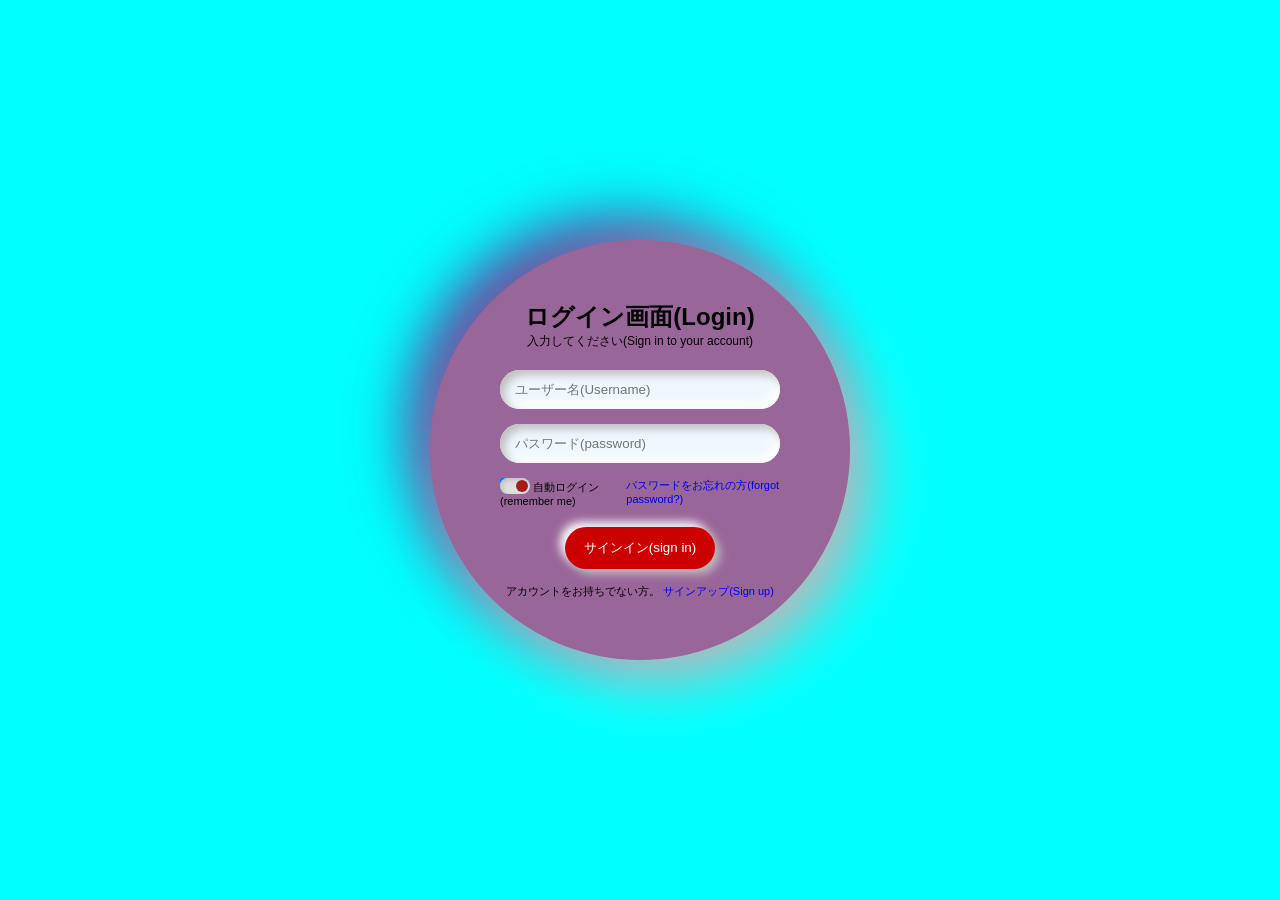
<file: index.html>
<!DOCTYPE html>
<html lang="en">
<head>
    <meta charset="UTF-8">
    <meta name="viewport" content="width=device-width, initial-scale=1.0">
    <title>sign in</title>
    <link rel="stylesheet" href="login.css">
</head>

<body>

<div class="card">

    <div class="front">

        <h2>ログイン画面(Login)</h2>

        <p class="subtitle">
            入力してください(Sign in to your account)
        </p>

        <div class="in">
            <i class="put"></i>
            <input type="text"
            id="login-username"
            placeholder="ユーザー名(Username)">
        </div>

        <div class="in">
            <i class="put"></i>
            <input type="password"
            id="login-password"
            placeholder="パスワード(password)">
        </div>

        <div class="other">
            <label class="remember">
                <div class="swap">
                    <input type="checkbox" id="check" checked>
                    <span class="control"></span>
                </div>
                自動ログイン(remember me)
            </label>

            <a href="#" class="forget" id="forgot">
                パスワードをお忘れの方(forgot password?)
            </a>
        </div>

        <button class="sign-btn" id="login-btn">
            サインイン(sign in)
        </button>

        <div class="footer">
            アカウントをお持ちでない方。
            <a href="#" id="signup">
                サインアップ(Sign up)
            </a>
        </div>

    </div>


    <div class="forget-page">

        <h2>パスワード再設定</h2>

        <p class="subtitle">
            登録したメールアドレスを入力してください
        </p>

        <div class="in">
            <input type="email" placeholder="メールアドレス(Email)">
        </div>

        <button class="sign-btn">
            再設定メールを送信
        </button>

        <div class="footer">
            <a href="#" class="back-login">
                ログイン画面に戻る
            </a>
        </div>

    </div>


    <div class="signup-page">

        <h2>アカウント作成</h2>

        <p class="subtitle">
            新しいアカウントを入力してください
        </p>

        <div class="in">
            <input type="text" 
            placeholder="ユーザ名(Username)">
        </div>

        <div class="in">
            <input type="email" placeholder="メールアドレス(Email)">
        </div>

        <div class="in">
            <input type="password" placeholder="パスワード(Password)">
        </div>

        <button class="sign-btn">
            アカウント作成
        </button>

        <div class="footer">
            <a href="#" class="back-login">
                ログイン画面に戻る
            </a>
        </div>

    </div>

</div>

<script src="login.js"></script>

</body>
</html>
</file>
<file: login.css>
* {
    box-sizing: border-box;
    margin: 0;
    font-family: sans-serif;
}

body {
    background-color: #00FFFF;
    display: flex;
    justify-content: center;
    align-items: center;
    height: 100vh;
    perspective: 1200px;
}

.card {
    width: 420px;
    height: 420px;
    position: relative;
    transform-style: preserve-3d;
    transition: transform 0.8s ease;
}

.front,
.forget-page,
.signup-page {
    position: absolute;
    width: 420px;
    height: 420px;
    background-color: #996699;
    border-radius: 50%;
    box-shadow:
        20px 20px 60px #bebebe,
        -20px -20px 60px #663399;
    display: flex;
    flex-direction: column;
    justify-content: center;
    align-items: center;
    padding: 40px;
    backface-visibility: hidden;
}

.front {
    transform: rotateY(0deg);
}

.forget-page,
.signup-page {
    transform: rotateY(180deg);
    display: none;
}

.card.show-forgot .forget-page {
    display: flex;
}

.card.show-signup .signup-page {
    display: flex;
}

.in {
    width: 100%;
    max-width: 280px;
    margin-bottom: 15px;
    position: relative;
}

.in i {
    position: absolute;
    left: 15px;
    top: 50%;
    transform: translateY(-50%);
    color: #000000;
}

.in input {
    width: 100%;
    padding: 12px 15px;
    border: none;
    outline: none;
    background-color: aliceblue;
    border-radius: 25px;
    box-shadow:
        inset 5px 5px 10px #bebebe,
        inset -5px -5px 10px #ffffff;
}

.sign-btn {
    width: 150px;
    padding: 12px;
    border: none;
    border-radius: 25px;
    background: #CC0000;
    color: white;
    cursor: pointer;
    box-shadow:
        5px 5px 10px #bebebe,
        -5px -5px 10px #ffffff;
    transition: 0.2s;
}

.sign-btn:active {
    box-shadow:
        inset 3px 3px 6px #bebebe,
        inset -3px -3px 6px #ffffff;
}

.other {
    width: 100%;
    max-width: 280px;
    display: flex;
    justify-content: space-between;
    margin-bottom: 20px;
    font-size: 11px;
}

.swap {
    position: relative;
    display: inline-block;
    width: 30px;
    height: 16px;
}

.control {
    position: absolute;
    cursor: pointer;
    top: 0;
    left: 0;
    right: 0;
    bottom: 0;
    background: #e0e0e0;
    border-radius: 16px;
    box-shadow: inset 2px 2px 5px #bebebe;
}

.control:before {
    position: absolute;
    content: "";
    height: 12px;
    width: 12px;
    left: 2px;
    bottom: 2px;
    background: #a61c1c;
    border-radius: 50%;
    transition: 0.4s;
}

input:checked + .control:before {
    transform: translateX(14px);
}

a {
    color: #0000EE;
    text-decoration: none;
    cursor: pointer;
}

a:hover {
    text-decoration: underline;
}

.footer {
    margin-top: 15px;
    font-size: 11px;
    text-align: center;
}

.subtitle {
    font-size: 12px;
    margin-bottom: 20px;
}
</file>
